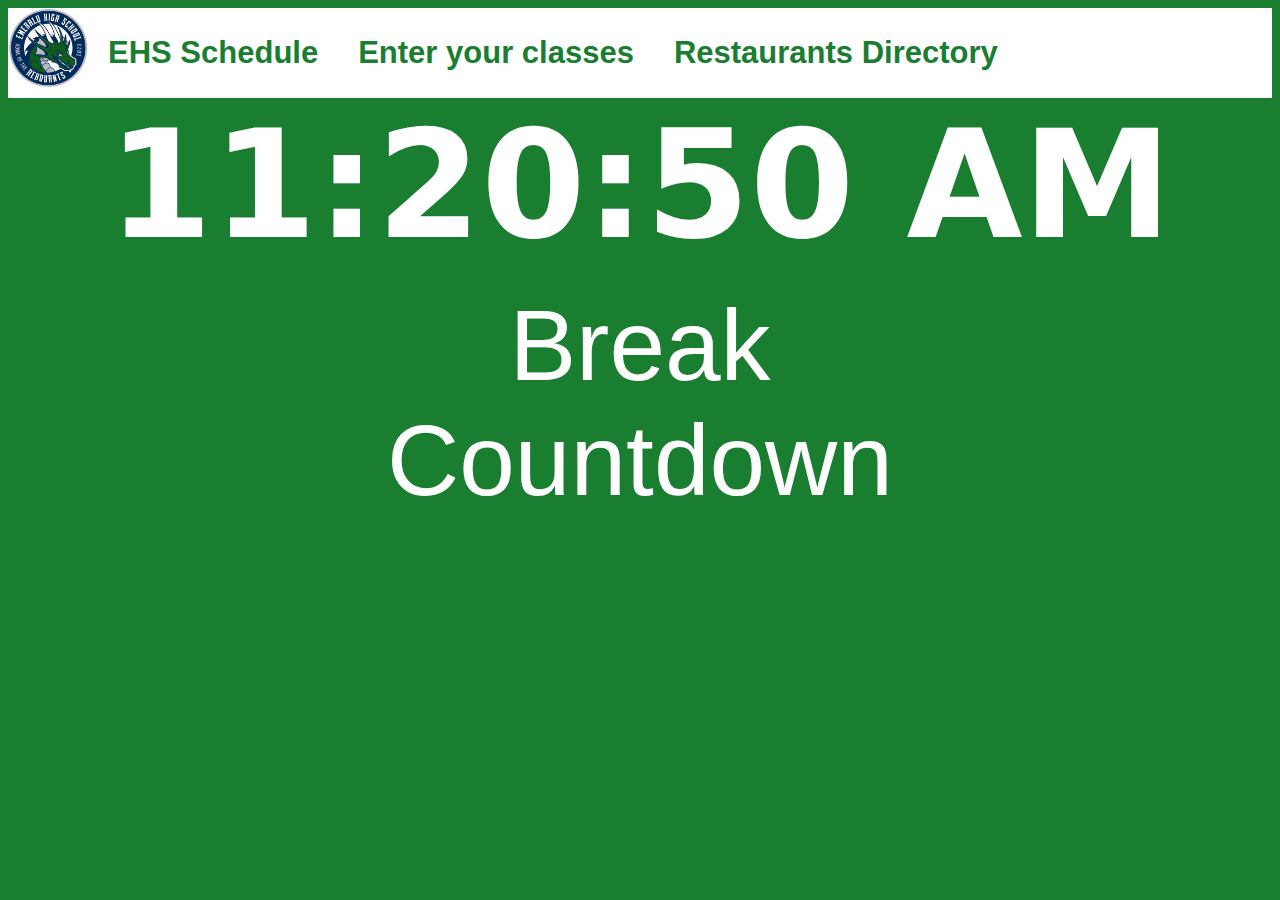
<file: index.html>
<!DOCTYPE html>
<html>

<head>
  <meta charset="utf-8">
  <meta name="viewport" content="width=device-width">
  <title>EHS Directory </title>
  <link href="style.css" rel="stylesheet" type="text/css" />
  <link rel="icon" type="image/png" href="imageehs.png">
</head>
<style>
  /* style */
  
  nav {
    background-color: #FFFFFF;
    position: fixed;
    z-index:1;
    overflow: hidden;
    position: relative;
    width: 100%; /* Set width to 100% */
    font-family: Arial, sans-serif;
  }
  nav a {
    float: left;
    display: block;
    color: #197E30;
    text-align: center;
    
    padding: 20px 20px; /* Adjust the right padding as needed */
    text-decoration: none;
    font-weight: bold;
    font-size: 31px;
    line-height: 50px;
  }


  
    /* style for nav image */
    nav img {
      width:80px; 
      float: left;
    }
  

  /* hover colorr */
  nav a:hover {
    background-color: #5DAA54; !important;
    color: darkgreen; !important;
  }
</style>
</head>

<body>
  <center>
    <nav>
      <img src="imageehs.png" >
      <a href="ehsschedule.html">EHS Schedule</a>
      <a href="schedule.html">Enter your classes</a>
      <a href="rest.html">Restaurants Directory</a>
    </nav>

  </center>




  <center><time id="current-time"></time></p>
  </center>
  <center><label id="classy" style="font-family: Arial, sans-serif;">Break</label></center>
  <script src="script.js"></script>
  <center><label id="countdown" style="font-family: Arial, Helvetica, sans-serif;">Countdown</label></center>


</body>

</html>
</file>
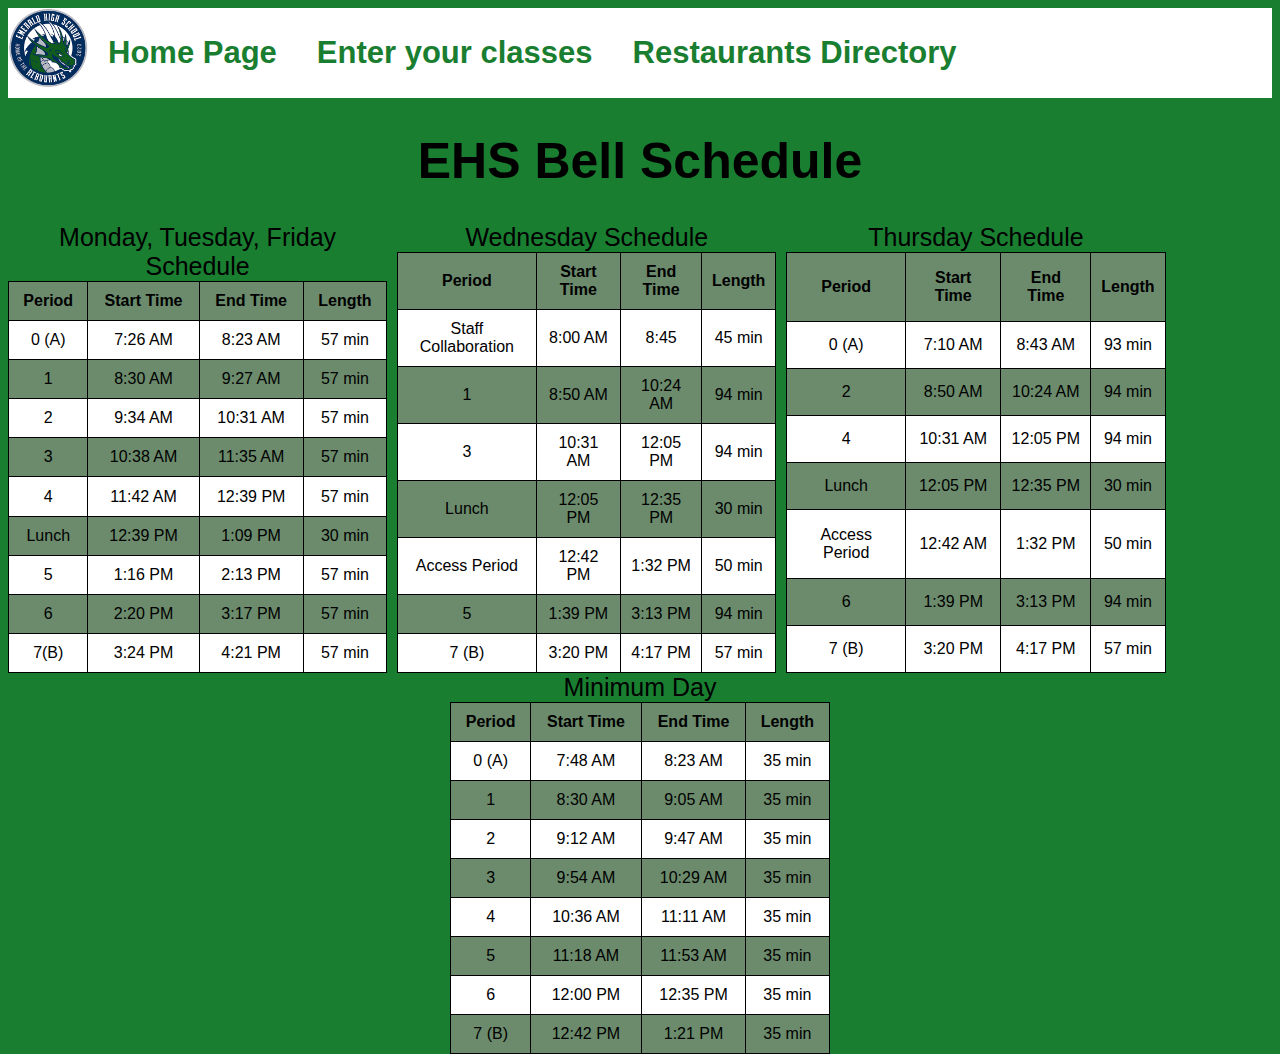
<file: ehsschedule.html>
<!DOCTYPE html>
<html>

<head>
  <meta charset="utf-8">
  <meta name="viewport" content="width=device-width">
  <title>EHS Class Schedule</title>
  <link href="ehsschedule.css" rel="stylesheet" type="text/css" />
  <link rel="icon" type="image/png" href="imageehs.png">
  <style>
    nav {
      background-color: #FFFFFF;
      overflow: hidden;
      position: relative;
      width: 100%;
      /* Set width to 100% */
      font-family: Arial, sans-serif;
    }

    nav a {
      float: left;
      display: block;
      color: #197E30;
      text-align: center;
      padding: 20px 20px;
      /* Adjust the right padding as needed */
      text-decoration: none;
      font-weight: bold;
      font-size: 31px;
      line-height: 50px;
    }



    /* style for nav image */
    nav img {
      width: 80px;
      float: left;
    }


    /* hover colorr */
    nav a:hover {
      background-color: #5DAA54;
      !important;
      color: darkgreen;
      !important;
      transition: 2s color;
    }

    table {
      border-collapse: collapse;
      width: 30%;
      font-family: Arial, Helvetica, sans-serif;
    }

    th,
    td {
      text-align: center;
      padding: 10px;
      border-style: solid;
      border-color: #000000;
    }

    tr:nth-child(even) {
      background-color: #FFFFFF;
    }

    tr:hover {
      background-color: #6DBF69;
    }

    .schedule-table-container {
      display: flex;
    }

    .schedule-table-container table {
      margin-right: 10px;
    }
  </style>
</head>

<body>
  <center>
    <nav>
      <img src="imageehs.png">
      <a href="index.html">Home Page</a>
      <a href="schedule.html">Enter your classes</a>
      <a href="rest.html">Restaurants Directory</a>
    </nav>

  </center>
  <center>
    <h1 style="font-size: 50px; font-family: Arial">EHS Bell Schedule</h1>
  </center>

  <div class="schedule-table-container">
    <!-- First Table -->
    <table style="background-color:#6B8B6C" border="1" cellspacing="0" cellpadding="5">
      <caption style="font-size: 25px;">Monday, Tuesday, Friday Schedule</caption>
      <tr>
        <th>Period</th>
        <th>Start Time</th>
        <th>End Time</th>
        <th>Length</th>
      </tr>
      <tr>
        <td>0 (A)</td>
        <td>7:26 AM</td>
        <td>8:23 AM</td>
        <td>57 min</td>
      </tr>
      <tr>
        <td>1</td>
        <td>8:30 AM</td>
        <td>9:27 AM</td>
        <td>57 min</td>
      </tr>
      <tr>
        <td>2</td>
        <td>9:34 AM</td>
        <td>10:31 AM</td>
        <td>57 min</td>
      </tr>
      <tr>
        <td>3</td>
        <td>10:38 AM</td>
        <td>11:35 AM</td>
        <td>57 min</td>
      </tr>
      <tr>
        <td>4</td>
        <td>11:42 AM</td>
        <td>12:39 PM</td>
        <td>57 min</td>
      </tr>
      <tr>
        <td>Lunch</td>
        <td>12:39 PM</td>
        <td>1:09 PM</td>
        <td>30 min</td>
      </tr>
      <tr>
        <td>5</td>
        <td>1:16 PM</td>
        <td>2:13 PM</td>
        <td>57 min</td>
      </tr>
      <tr>
        <td>6</td>
        <td>2:20 PM</td>
        <td>3:17 PM</td>
        <td>57 min</td>
      </tr>
      <tr>
        <td>7(B)</td>
        <td>3:24 PM</td>
        <td>4:21 PM</td>
        <td>57 min</td>
      </tr>
    </table>

    <!-- Second Table -->
    <table style="background-color:#6B8B6C" border="1" cellspacing="0" cellpadding="5">
      <caption style="font-size: 25px;">Wednesday Schedule</caption>
      <tr>
        <th>Period</th>
        <th>Start Time</th>
        <th>End Time</th>
        <th>Length</th>
      </tr>
      <tr>
        <td>Staff Collaboration</td>
        <td>8:00 AM</td>
        <td>8:45</td>
        <td>45 min</td>
      </tr>
      <tr>
        <td>1</td>
        <td>8:50 AM</td>
        <td>10:24 AM</td>
        <td>94 min</td>
      </tr>
      <tr>
        <td>3</td>
        <td>10:31 AM</td>
        <td>12:05 PM</td>
        <td>94 min</td>
      </tr>
      <tr>
        <td>Lunch</td>
        <td>12:05 PM</td>
        <td>12:35 PM</td>
        <td>30 min</td>
      </tr>
      <tr>
        <td>Access Period</td>
        <td>12:42 PM</td>
        <td>1:32 PM</td>
        <td>50 min</td>
      </tr>
      <tr>
        <td>5</td>
        <td>1:39 PM</td>
        <td>3:13 PM</td>
        <td>94 min</td>
      </tr>
      <tr>
        <td>7 (B)</td>
        <td>3:20 PM</td>
        <td>4:17 PM</td>
        <td>57 min</td>
      </tr>

      <!-- More rows here -->
    </table>

    <!-- Third Table -->
    <table style="background-color:#6B8B6C" border="1" cellspacing="0" cellpadding="5">
      <caption style="font-size: 25px;">Thursday Schedule</caption>
      <tr>
        <th>Period</th>
        <th>Start Time</th>
        <th>End Time</th>
        <th>Length</th>
      </tr>
      <!-- Table rows here -->
      <tr>
        <td>0 (A)</td>
        <td>7:10 AM</td>
        <td>8:43 AM</td>
        <td>93 min</td>
      </tr>
      <tr>
        <td>2</td>
        <td>8:50 AM</td>
        <td>10:24 AM</td>
        <td>94 min</td>
      </tr>
      <tr>
        <td>4</td>
        <td>10:31 AM</td>
        <td>12:05 PM</td>
        <td>94 min</td>
      </tr>
      <tr>
        <td>Lunch</td>
        <td>12:05 PM</td>
        <td>12:35 PM</td>
        <td>30 min</td>
      </tr>
      <tr>
        <td>Access Period</td>
        <td>12:42 AM</td>
        <td>1:32 PM</td>
        <td>50 min</td>
      </tr>
      <tr>
        <td>6</td>
        <td>1:39 PM</td>
        <td>3:13 PM</td>
        <td>94 min</td>
      </tr>
      <tr>
        <td>7 (B)</td>
        <td>3:20 PM</td>
        <td>4:17 PM</td>
        <td>57 min</td>
      </tr>

    </table>
  </div>
  <!-- Fourth Table -->
  <center>
    <table style="background-color:#6B8B6C" border="1" cellspacing="0" cellpadding="5">
      <caption style="font-size: 25px;">Minimum Day</caption>
      <tr>
        <th>Period</th>
        <th>Start Time</th>
        <th>End Time</th>
        <th>Length</th>
      </tr>
      <tr>
        <td>0 (A)</td>
        <td>7:48 AM</td>
        <td>8:23 AM</td>
        <td>35 min</td>
      </tr>
      <tr>
        <td>1</td>
        <td>8:30 AM</td>
        <td>9:05 AM</td>
        <td>35 min</td>
      </tr>
      <tr>
        <td>2</td>
        <td>9:12 AM</td>
        <td>9:47 AM</td>
        <td>35 min</td>
      </tr>
      <tr>
        <td>3</td>
        <td>9:54 AM</td>
        <td>10:29 AM</td>
        <td>35 min</td>
      </tr>
      <tr>
        <td>4</td>
        <td>10:36 AM</td>
        <td>11:11 AM</td>
        <td>35 min</td>
      </tr>
      <tr>
        <td>5</td>
        <td>11:18 AM</td>
        <td>11:53 AM</td>
        <td>35 min</td>
      </tr>
      <tr>
        <td>6</td>
        <td>12:00 PM</td>
        <td>12:35 PM</td>
        <td>35 min</td>
      </tr>
      <tr>
        <td>7 (B)</td>
        <td>12:42 PM</td>
        <td>1:21 PM</td>
        <td>35 min</td>
      </tr>

    </table>
  </center>


</body>

</html>
</file>
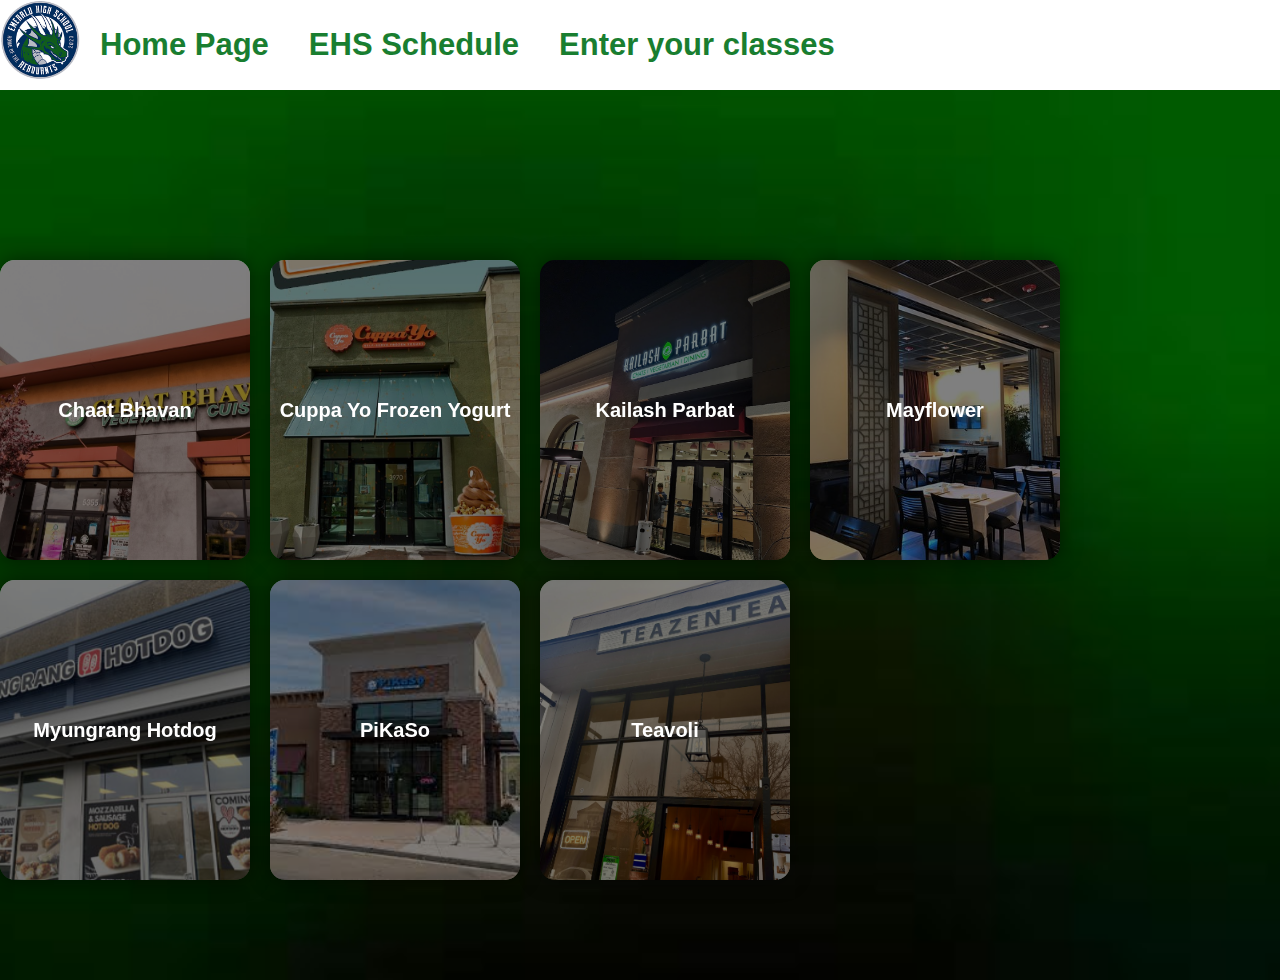
<file: rest.html>
<!DOCTYPE html>
<html lang="en">

<head>
  <meta charset="UTF-8">
  <meta name="viewport" content="width=device-width, initial-scale=1.0">
  <link rel="icon" type="image/png" href="imageehs.png">
  <title>Restaurants Near EHS</title>
  <style>
    /* style */

    nav {
      background-color: #FFFFFF;
      overflow: hidden;
      position: fixed;
      top: 0;
      width: 100%;
      font-family: Arial, sans-serif;
      z-index: 1;
    }

    nav a {
      float: left;
      display: block;
      color: #197E30;
      text-align: center;
      padding: 20px 20px;
      /* Adjust the right padding as needed */
      text-decoration: none;
      font-weight: bold;
      font-size: 31px;
      line-height: 50px;
    }

    /* style for nav image */
    nav img {
      width: 80px;
      float: left;
    }

    /* hover color */
    nav a:hover {
      background-color: #5DAA54;
      !important;
      color: darkgreen;
      !important;
    }

    body {
      font-family: Arial, sans-serif;
      background-image: url("green.jpg");
      background-position: center;
      background-repeat: no-repeat;
      background-size: cover;
      color: #fff;
      margin: 0;
      padding: 0;
      display: flex;
      justify-content: center;
      align-items: center;
      min-height: 100vh;
      padding-top: 80px;
      /* Adjusted padding to account for the fixed navigation bar */
    }

    .container {
      margin-top: 80px;
      /* Added margin to account for the height of the navigation bar */
      display: flex;
      flex-wrap: wrap;
      gap: 20px;
    }

    .card {
      width: 250px;
      height: 300px;
      perspective: 1000px;
    }

    .card-inner {
      position: relative;
      width: 100%;
      height: 100%;
      transform-style: preserve-3d;
      transition: transform 0.8s;
    }

    .card:hover .card-inner {
      transform: rotateY(180deg);
    }

    .card-front,
    .card-back {
      position: absolute;
      width: 100%;
      height: 100%;
      backface-visibility: hidden;
      border-radius: 15px;
      box-shadow: 0 0 20px rgba(0, 0, 0, 0.5);
      overflow: hidden;
      display: flex;
      justify-content: center;
      align-items: center;
    }

    .card-front {
      background-size: cover;
      background-position: center;
    }

    .card-front::before {
      content: '';
      position: absolute;
      top: 0;
      left: 0;
      width: 100%;
      height: 100%;
      background-color: rgba(0, 0, 0, 0.5);
      /* Adjust opacity here */
    }

    .card-back {
      background-color: #5DAA54;
      transform: rotateY(180deg);
    }

    .restaurant-info {
      padding: 20px;
      text-align: center;
    }

    h2,
    p {
      color: white;
      font-size: 20px;
      margin: 0;
    }
  </style>
</head>

<body>
  <nav>
    <img src="imageehs.png">
    <a href="index.html">Home Page</a>
    <a href="ehsschedule.html">EHS Schedule</a>
    <a href="schedule.html">Enter your classes</a>
  </nav>

  <div class="container">
    <a href="https://www.chaatbhavan.com/">
      <div class="card">
        <div class="card-inner">
          <div class="card-front" style="background-image: url('chaat.jpg');">
            <h2 style="z-index: 1; position: relative;">Chaat Bhavan</h2>
          </div>
          <div class="card-back">
            <div class="restaurant-info">
              <h2>Walk: 10min</h2>
              <h2>Drive: 4min</h2>
              <p>Address: 4112 Grafton St</p>
              <p>Phone: (925) 829-1700</p>
              <p>Opening Hours: 10:30am - 10pm</p>
            </div>
          </div>
        </div>
      </div>
    </a>
    <a href="https://www.cuppayo.com/">
      <div class="card">
        <div class="card-inner">
          <div class="card-front" style="background-image: url('yog.png');">
            <h2 style="z-index: 1; position: relative;">Cuppa Yo Frozen Yogurt</h2>
          </div>
          <div class="card-back">
            <div class="restaurant-info">
              <h2>Walk: 19min</h2>
              <h2>Drive: 4min</h2>
              <p>Address: 3970 Summit Rd</p>
              <p>Phone: (925) 361-0519</p>
              <p>Opening Hours: 11:30am - 10pm</p>
            </div>
          </div>
        </div>
      </div>
    </a>
    <a href="https://www.yelp.com/biz/mayflower-restaurant-dublin">
      <div class="card">
        <div class="card-inner">
          <div class="card-front" style="background-image: url('indian.jpg');">
            <h2 style="z-index: 1; position: relative;">Kailash Parbat</h2>
          </div>
          <div class="card-back">
            <div class="restaurant-info">
              <h2>Walk: 20min</h2>
              <h2>Drive: 4min</h2>
              <p>Address: 3982 Summit Rd</p>
              <p>Phone: (925) 267-6666</p>
              <p>Opening Hours: 11:30am - 9:30pm</p>
            </div>
          </div>
        </div>
      </div>
    </a>
    

    <a href="https://example.com/mayflower">
      <div class="card">
        <div class="card-inner">
          <div class="card-front" style="background-image: url('may.jpg');">
            <h2 style="z-index: 1; position: relative;">Mayflower</h2>
          </div>
          <div class="card-back">
            <div class="restaurant-info">
              <h2>Mayflower</h2>
              <p>Address: 456 Forest Road</p>
              <p>Phone: 555-5678</p>
              <p>Opening Hours: 11am -2:30pm</p>
            </div>
          </div>
        </div>
      </div>
    </a>

    <a href="http://myungrangamerica.com/">
      <div class="card">
        <div class="card-inner">
          <div class="card-front" style="background-image: url('dog.png');">
            <h2 style="z-index: 1; position: relative;">Myungrang Hotdog</h2>
          </div>
          <div class="card-back">
            <div class="restaurant-info">
              <h2>Walk: 20min</h2>
              <h2>Drive: 4min</h2>
              <p>Address: 3994 Summit Rd</p>
              <p>Phone: (925) 587-2161</p>
              <p>Opening Hours: 11am - 8pm</p>
            </div>
          </div>
        </div>
      </div>
    </a>

    <a href="https://pikasoeats.com/">
      <div class="card">
        <div class="card-inner">
          <div class="card-front" style="background-image: url('pik.jfif');">
            <h2 style="z-index: 1; position: relative;">PiKaSo</h2>
          </div>
          <div class="card-back">
            <div class="restaurant-info">
              <h2>Walk: 21min</h2>
              <h2>Drive: 4min</h2>
              <p>Address: 3980 Summit Rd</p>
              <p>Phone: (925) 587-2153</p>
              <p>Opening Hours: 10am - 10pm</p>
            </div>
          </div>
        </div>
      </div>
    </a>
    <a href="https://www.teazentea.com/">
      <div class="card">
        <div class="card-inner">
          <div class="card-front" style="background-image: url('tea.jpg');">
            <h2 style="z-index: 1; position: relative;">Teavoli</h2>
          </div>
          <div class="card-back">
            <div class="restaurant-info">
              <h2>Walk: 20min</h2>
              <h2>Drive: 4min</h2>
              <p>Address: 123 Green Street</p>
              <p>Phone: 555-1234</p>
              <p>Opening Hours: 10am - 10pm</p>
            </div>
          </div>
        </div>
      </div>
    </a>

    

    

    
    <!-- Add more cards as needed -->
  </div>
</body>

</html>
</file>
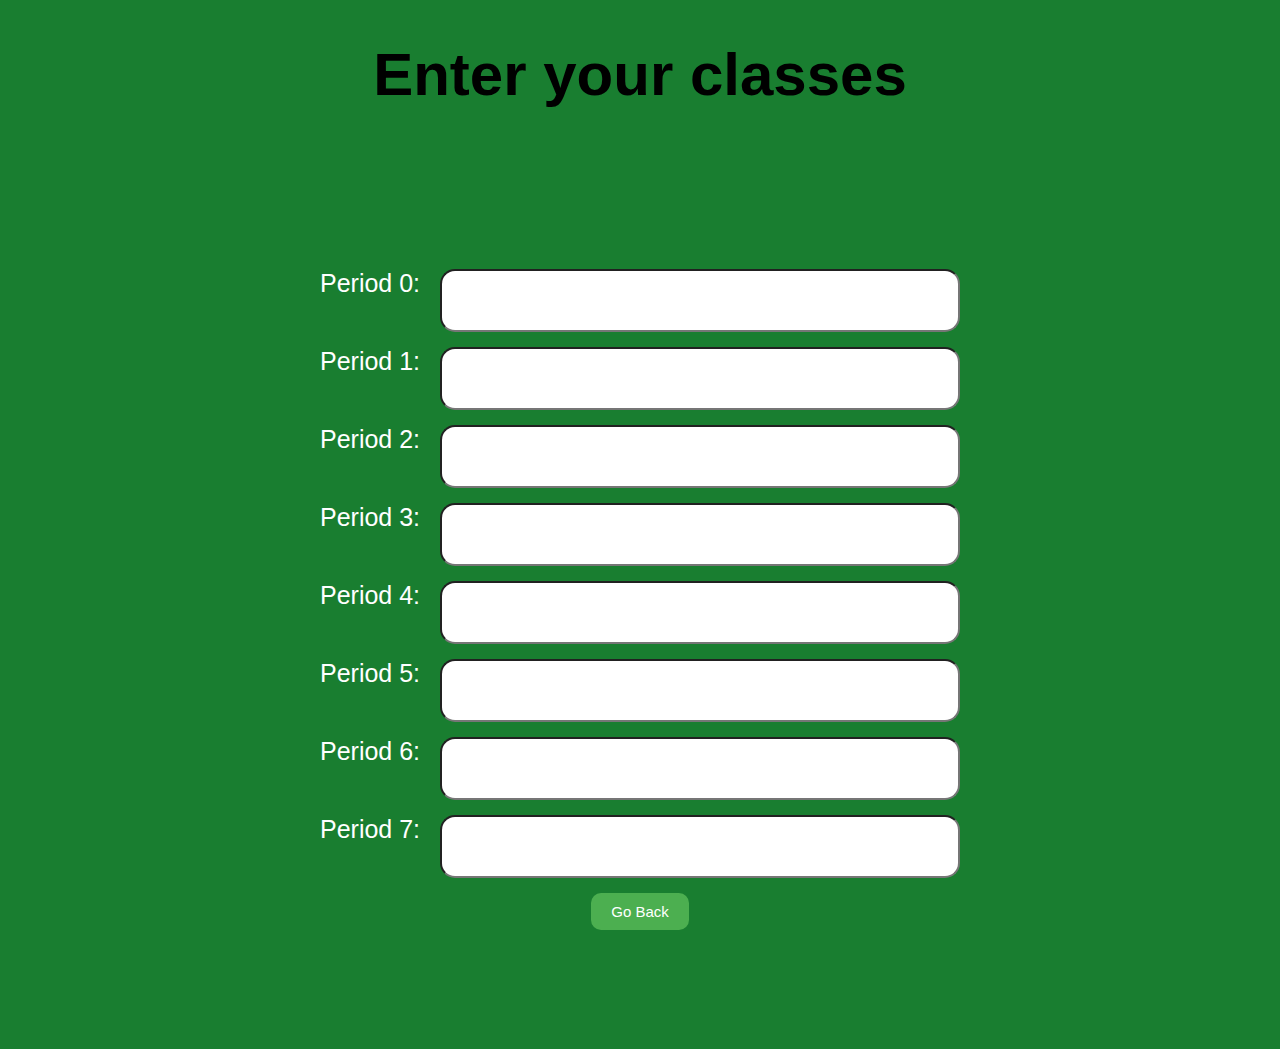
<file: schedule.html>
<!DOCTYPE html>
<html>

<head>
  <meta charset="utf-8">
  <meta name="viewport" content="width=device-width">
  <title>Your EHS Classes</title>
  <link href="schedstyle.css" rel="stylesheet" type="text/css" />
   <link rel="icon" type="image/png" href="imageehs.png">
  <style>
    body {
      font-family: Arial, sans-serif;
      font-size: 15px;
    }
    h1 {
      font-family: Arial, Helvetica, sans-serif;
      font-size:60px;
      font-color: #FFFFFF
    }
  </style>
</head>

<body>
  
  <h1><center>Enter your classes</center></h1>

  <div id="inputs">
    <label>Period 0: <input type="text" id="input-0"></label>

    <label>Period 1: <input type="text" id="input-1"></label>
    <label>Period 2: <input type="text" id="input-2"></label>
    <label>Period 3: <input type="text" id="input-3"></label>
    <label>Period 4: <input type="text" id="input-4"></label>

    <label>Period 5: <input type="text" id="input-5"></label>

    <label>Period 6: <input type="text" id="input-6"></label>
    <label>Period 7: <input type="text" id="input-7"></label>

    <button id="go-back" onclick="saveData()"
      style="text-decoration: none; background-color: #4CAF50; color: white; padding: 10px 20px; border-radius: 10px; border: none; cursor: pointer; font-size: 15px;">
      Go Back
    </button>
  </div>
  <script src="schedScript.js"></script>

</body>

</html>
</file>
<file: style.css>
html {
  height: 100%;
  width: 100%;
  background-color: #197E30;
}

}
h1 {
  color: white;
  font-family: system-ui, -apple-system, BlinkMacSystemFont, 'Segoe UI', Roboto, Oxygen, Ubuntu, Cantarell, 'Open Sans', 'Helvetica Neue', sans-serif;
}

time {
  color: white;
  font-family: system-ui, -apple-system, BlinkMacSystemFont, 'Segoe UI', Roboto, Oxygen, Ubuntu, Cantarell, 'Open Sans', 'Helvetica Neue', sans-serif;
  font-weight: bold;
  font-size: 150px;
  width: 50%;
  height: 50%;
}

label{
  color: white;
  font-family: system-ui, -apple-system, BlinkMacSystemFont, 'Segoe UI', Rob
  font-weight: bold;
  font-size: 100px;
  width: 50%;
  height: 50%;
}
</file>
<file: ehsschedule.css>
html {
  height: 100%;
  width: 100%;
  background-color: #197E30;
}

label {
  font-family: Arial, Helvetica, sans-serif
}
button {
  position: absolute;
  top: 20px; /* adjust as needed */
  right: 20px; /* adjust as needed */

}
</file>
<file: schedstyle.css>
html {
  height: 100%;
  width: 100%;
  background-color: #197E30;
}

body {
  margin: 0;
}

label {
  color: white;
  font-family: Arial, Helvetica, sans-serif;
  font-size: 25px;
}

input {
  border-radius: 15px;
  width: 15%;
  height: 25% border;
  font-family: Arial, Helvetica, sans-serif
}

#inputs {
  display: flex;
  flex-direction: column;
  width: 100%;
  justify-content: center;
  align-items: center;
  gap: 1em;
  height: 100vh;
}

label {
  display: flex;
  flex-direction: row;
  width: 50%;
  gap: 20px;
  height: 7%
}

input {
  width: 200px;
  flex-grow: 1;
  font-size: 30px;
  
}
</file>
